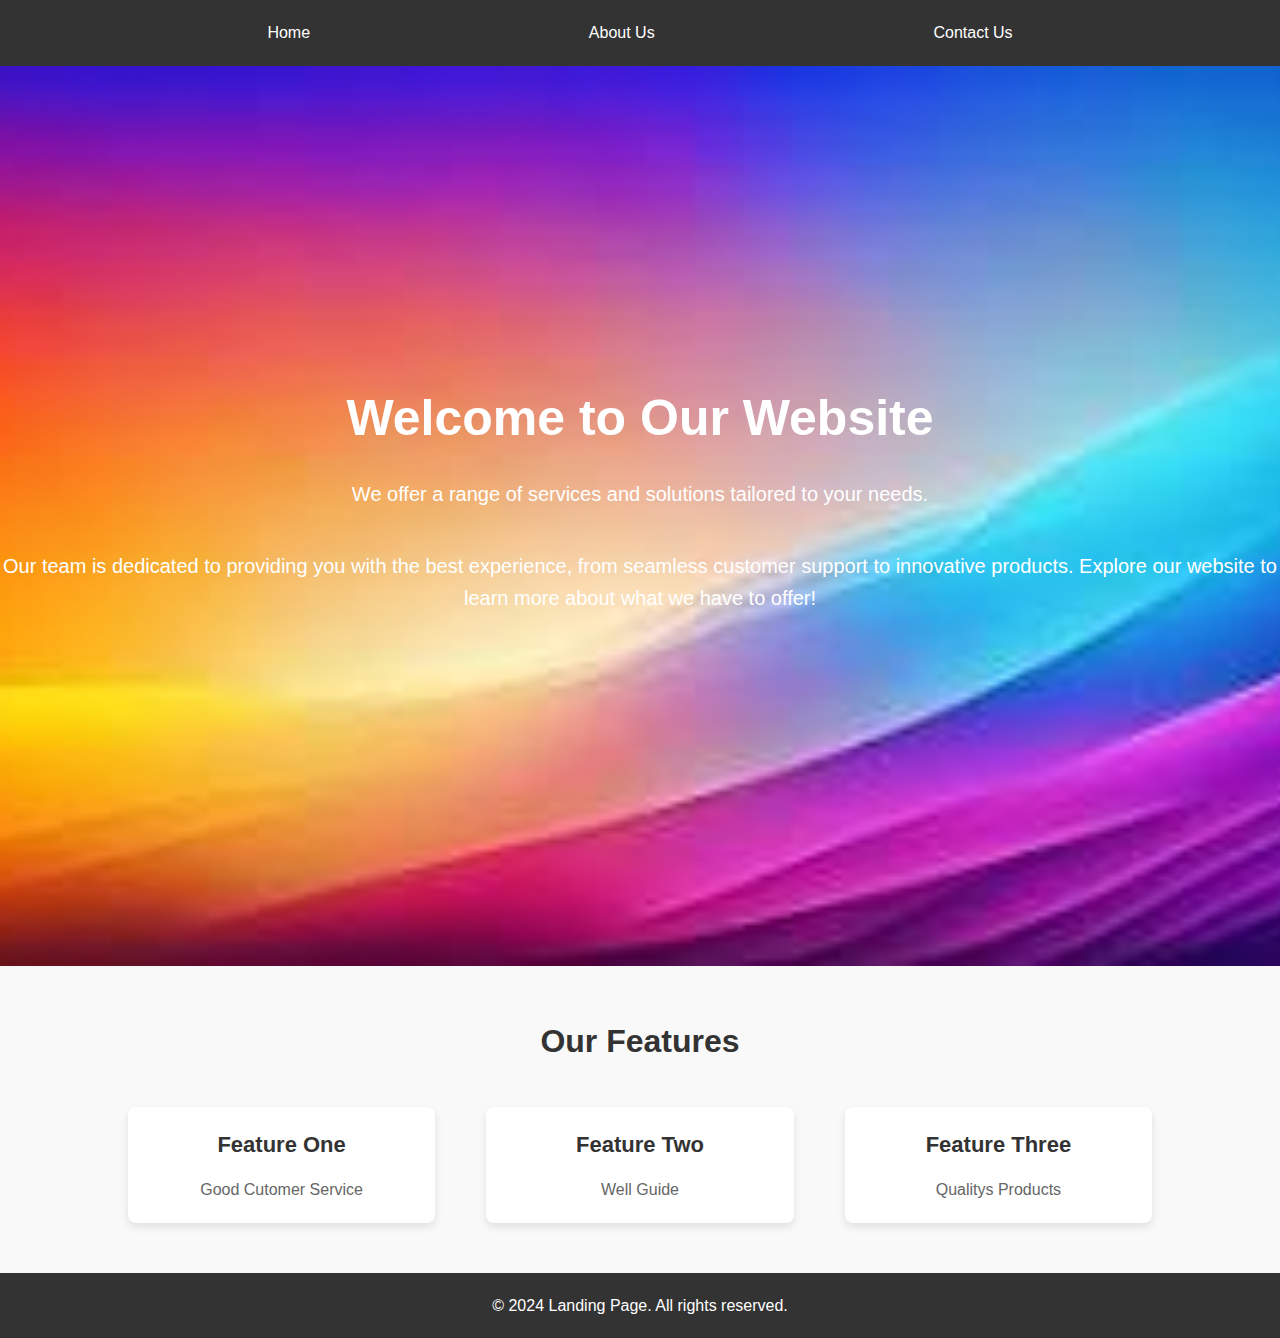
<file: Landing Page/index.html>
<!DOCTYPE html>
<html lang="en">
<head>
    <meta charset="UTF-8">
    <meta name="viewport" content="width=device-width, initial-scale=1.0">
    <title>Landing Page</title>
    <link rel="stylesheet" href="style.css">
</head>
<body>

    <!-- Header Section -->
    <header>
        <div class="container">
            <div class="logo"></div>
            <nav>
                <ul>
                    <li><a href="index.html">Home</a></li>
                    <li><a href="about.html">About Us</a></li>
                    <li><a href="contact.html">Contact Us</a></li>
                </ul>
            </nav>
        </div>
    </header>

    <!-- Hero Section -->
    <section class="hero" id="home">
        <div class="hero-content">
            <h1>Welcome to Our Website</h1>
            <p>We offer a range of services and solutions tailored to your needs.</p>
            <p>Our team is dedicated to providing you with the best experience, from seamless customer support to innovative products. Explore our website to learn more about what we have to offer!</p>
        </div>
    </section>

    <!-- Features Section -->
    <section class="features" id="features">
        <div class="container">
            <h2>Our Features</h2>
            <div class="feature-grid">
                <div class="feature-item">
                    <h3>Feature One</h3>
                    <p>Good Cutomer Service</p>
                </div>
                <div class="feature-item">
                    <h3>Feature Two</h3>
                    <p>Well Guide</p>
                </div>
                <div class="feature-item">
                    <h3>Feature Three</h3>
                    <p>Qualitys Products</p>
                </div>
            </div>
        </div>
    </section>

    <!-- Footer Section -->
    <footer>
        <div class="container">
            <p>© 2024 Landing Page. All rights reserved.</p>
        </div>
    </footer>

</body>
</html>
</file>
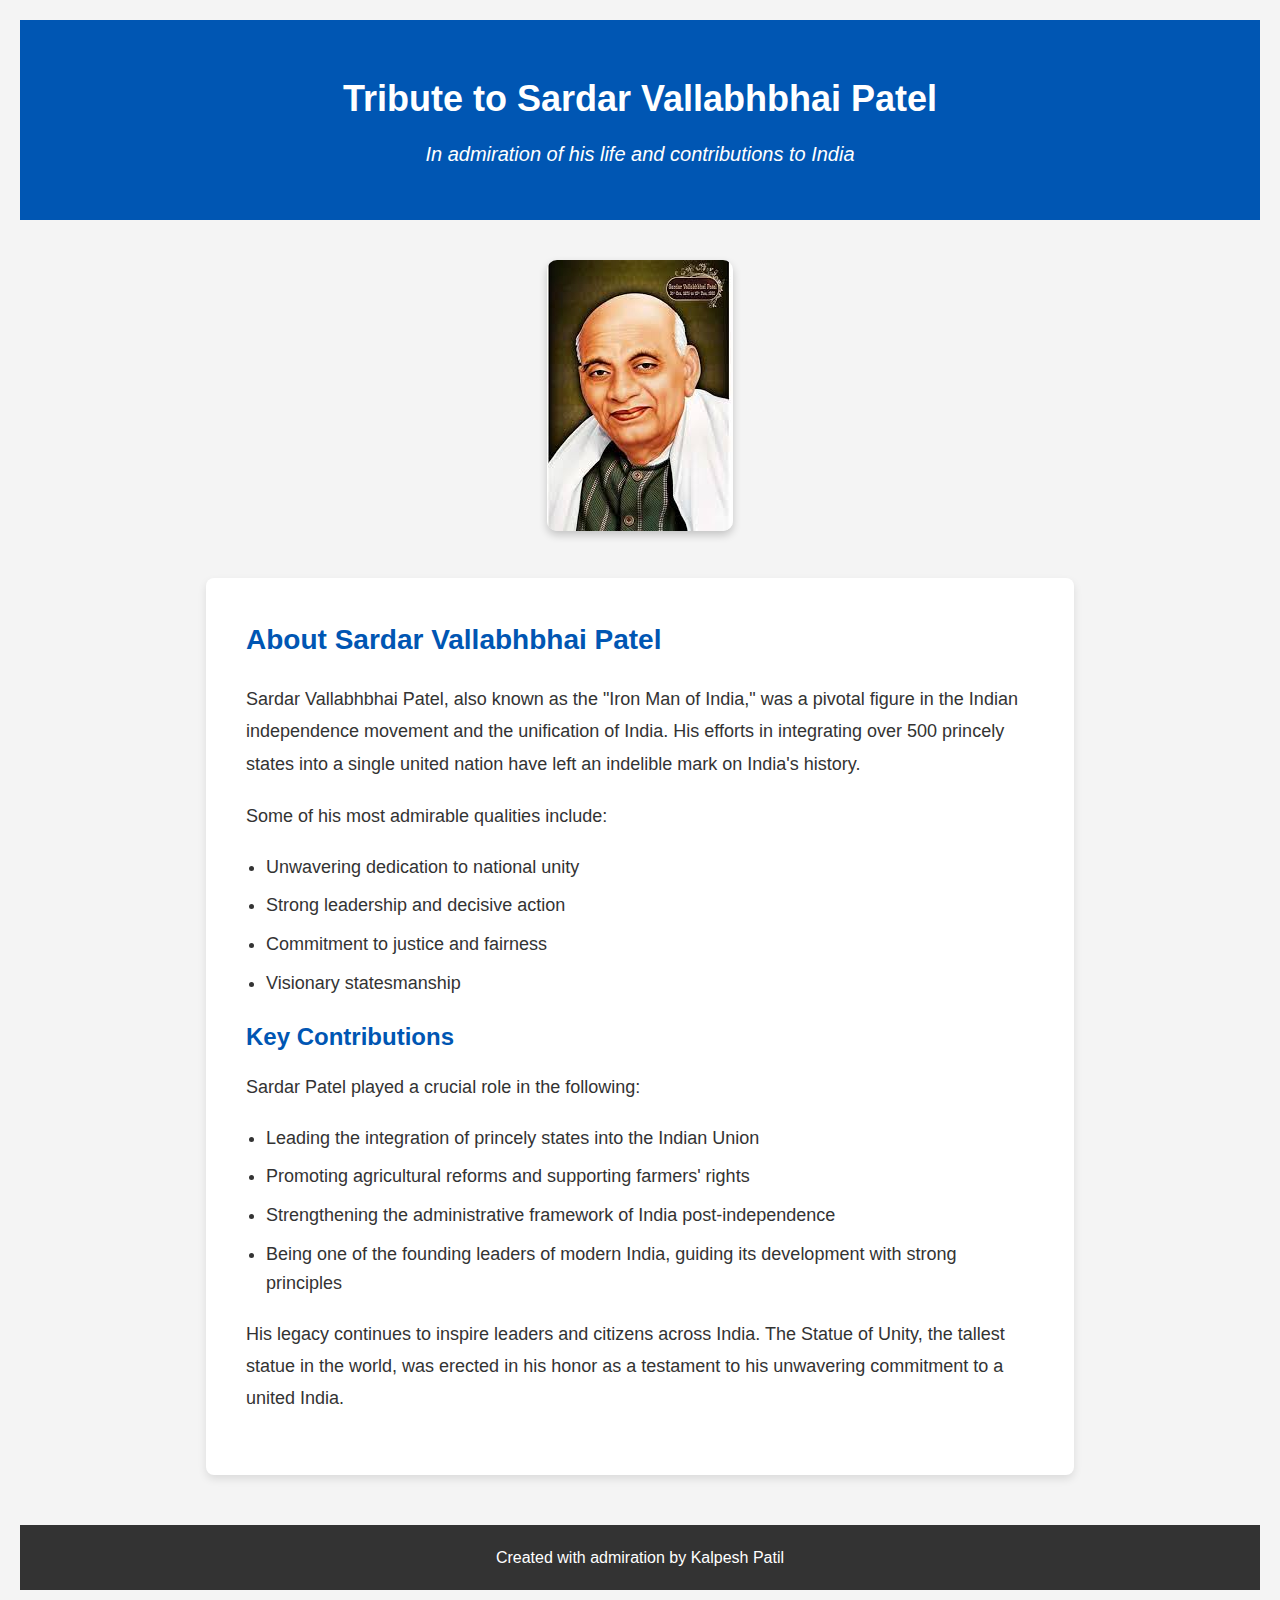
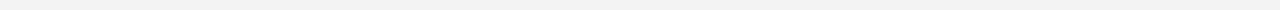
<file: Tribute Page/index.html>
<!DOCTYPE html>
<html lang="en">
<head>
    <meta charset="UTF-8">
    <meta name="viewport" content="width=device-width, initial-scale=1.0">
    <title>Tribute to Sardar Vallabhbhai Patel</title>
    <link rel="stylesheet" href="style.css">
</head>
<body>

    <!-- Header Section -->
    <header>
        <h1>Tribute to Sardar Vallabhbhai Patel</h1>
        <p>In admiration of his life and contributions to India</p>
    </header>

    <!-- Image Section -->
    <section class="image-section">
        <img src="sardarpatel.jpeg" alt="Sardar Vallabhbhai Patel" class="tribute-image">
    </section>

    <!-- Main Content Section -->
    <section class="content">
        <h2>About Sardar Vallabhbhai Patel</h2>
        <p>
            Sardar Vallabhbhai Patel, also known as the "Iron Man of India," was a pivotal figure in the Indian independence movement and the unification of India. His efforts in integrating over 500 princely states into a single united nation have left an indelible mark on India's history.
        </p>

        <p>
            Some of his most admirable qualities include:
        </p>
        <ul>
            <li>Unwavering dedication to national unity</li>
            <li>Strong leadership and decisive action</li>
            <li>Commitment to justice and fairness</li>
            <li>Visionary statesmanship</li>
        </ul>

        <h3>Key Contributions</h3>
        <p>
            Sardar Patel played a crucial role in the following:
        </p>
        <ul>
            <li>Leading the integration of princely states into the Indian Union</li>
            <li>Promoting agricultural reforms and supporting farmers' rights</li>
            <li>Strengthening the administrative framework of India post-independence</li>
            <li>Being one of the founding leaders of modern India, guiding its development with strong principles</li>
        </ul>

        <p>
            His legacy continues to inspire leaders and citizens across India. The Statue of Unity, the tallest statue in the world, was erected in his honor as a testament to his unwavering commitment to a united India.
        </p>
    </section>

    <!-- Footer Section -->
    <footer>
        <p>Created with admiration by Kalpesh Patil</p>
    </footer>

</body>
</html>
</file>
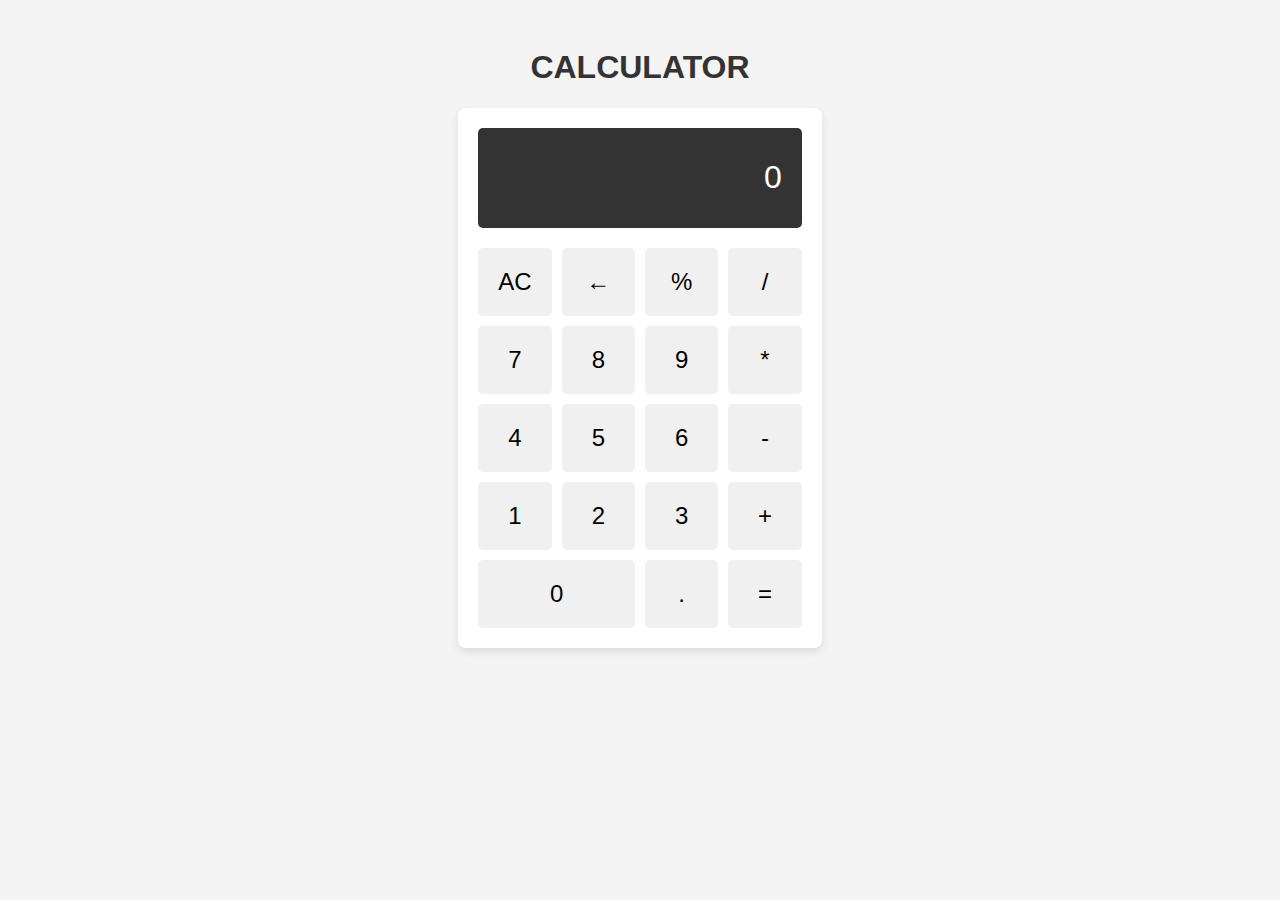
<file: Calculator/calculator.html>
<!DOCTYPE html>
<html lang="en">
<head>
    <meta charset="UTF-8">
    <meta name="viewport" content="width=device-width, initial-scale=1.0">
    <title>Calculator</title>
    <link rel="stylesheet" href="calculator.css">
</head>
<body>
    <h1>CALCULATOR</h1>
    <div class="calculator">
        <div id="display" class="display">0</div>
        <div class="buttons">
            <button class="btn" onclick="clearDisplay()">AC</button>
            <button class="btn" onclick="clearLastCharacter()">←</button>
            <button class="btn" onclick="appendToDisplay('%')">%</button>
            <button class="btn" onclick="appendToDisplay('/')">/</button>
            <button class="btn" onclick="appendToDisplay('7')">7</button>
            <button class="btn" onclick="appendToDisplay('8')">8</button>
            <button class="btn" onclick="appendToDisplay('9')">9</button>
            <button class="btn" onclick="appendToDisplay('*')">*</button>
            <button class="btn" onclick="appendToDisplay('4')">4</button>
            <button class="btn" onclick="appendToDisplay('5')">5</button>
            <button class="btn" onclick="appendToDisplay('6')">6</button>
            <button class="btn" onclick="appendToDisplay('-')">-</button>
            <button class="btn" onclick="appendToDisplay('1')">1</button>
            <button class="btn" onclick="appendToDisplay('2')">2</button>
            <button class="btn" onclick="appendToDisplay('3')">3</button>
            <button class="btn" onclick="appendToDisplay('+')">+</button>
            <button class="btn" onclick="appendToDisplay('0')" style="grid-column: span 2;">0</button>
            <button class="btn" onclick="appendToDisplay('.')">.</button>
            <button class="btn" onclick="calculateResult()">=</button>
        </div>
    </div>
    <script src="calculator.js"></script>
</body>
</html>
</file>
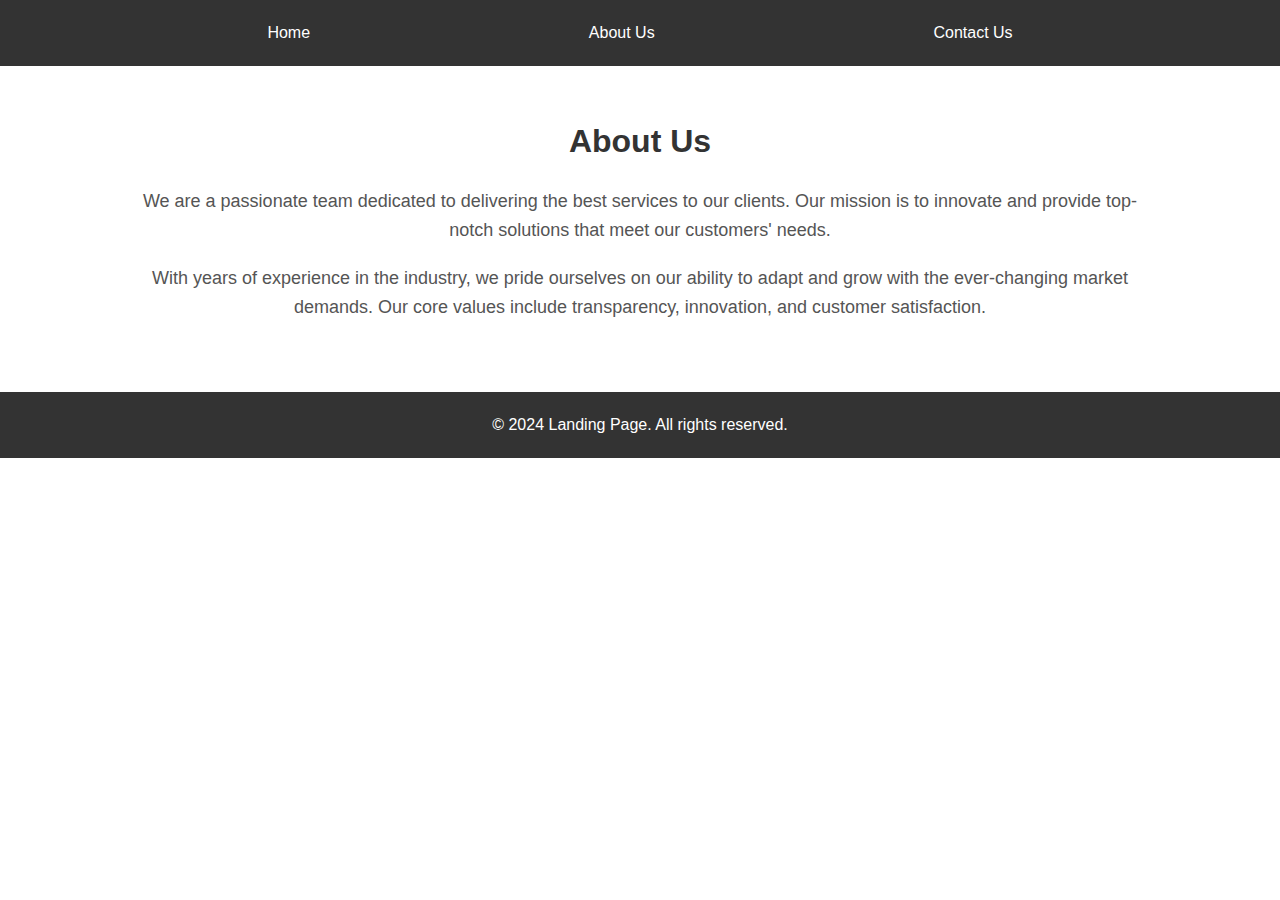
<file: Landing Page/about.html>
<!DOCTYPE html>
<html lang="en">
<head>
    <meta charset="UTF-8">
    <meta name="viewport" content="width=device-width, initial-scale=1.0">
    <title>About Us</title>
    <link rel="stylesheet" href="style.css">
</head>
<body>

    <!-- Header Section -->
    <header>
        <div class="container">
            <div class="logo"></div>
            <nav>
                <ul>
                    <li><a href="index.html">Home</a></li>
                    <li><a href="about.html">About Us</a></li>
                    <li><a href="contact.html">Contact Us</a></li>
                </ul>
            </nav>
        </div>
    </header>

    <!-- About Us Section -->
    <section class="about-us">
        <div class="container">
            <h2>About Us</h2>
            <p>
                We are a passionate team dedicated to delivering the best services to our clients. 
                Our mission is to innovate and provide top-notch solutions that meet our customers' needs.
            </p>
            <p>
                With years of experience in the industry, we pride ourselves on our ability to adapt and grow with the ever-changing market demands.
                Our core values include transparency, innovation, and customer satisfaction.
            </p>
        </div>
    </section>

    <!-- Footer Section -->
    <footer>
        <div class="container">
            <p>© 2024 Landing Page. All rights reserved.</p>
        </div>
    </footer>

</body>
</html>
</file>
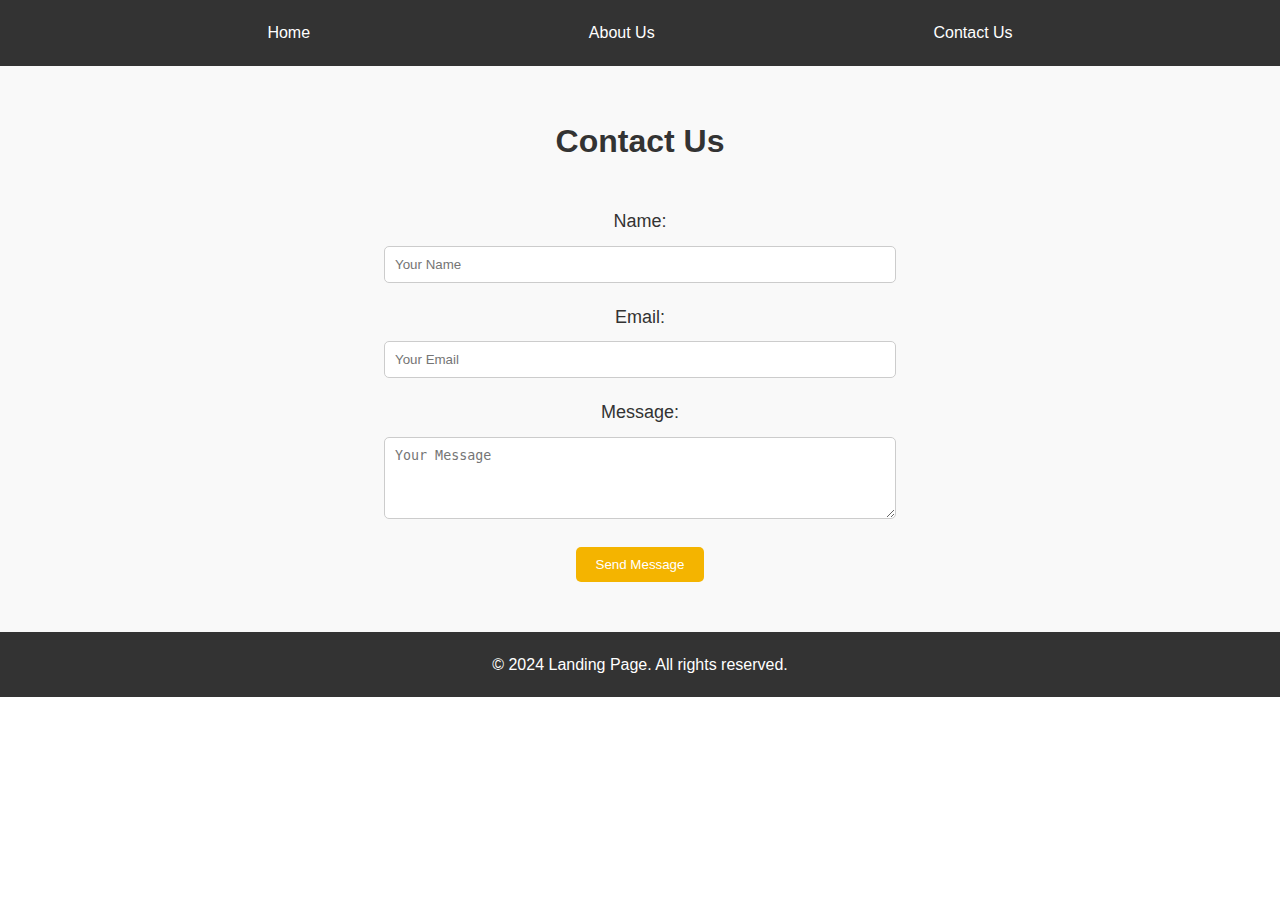
<file: Landing Page/contact.html>
<!DOCTYPE html>
<html lang="en">
<head>
    <meta charset="UTF-8">
    <meta name="viewport" content="width=device-width, initial-scale=1.0">
    <title>Contact Us</title>
    <link rel="stylesheet" href="style.css">
</head>
<body>

    <!-- Header Section -->
    <header>
        <div class="container">
            <div class="logo"></div>
            <nav>
                <ul>
                    <li><a href="index.html">Home</a></li>
                    <li><a href="about.html">About Us</a></li>
                    <li><a href="contact.html">Contact Us</a></li>
                </ul>
            </nav>
        </div>
    </header>

    <!-- Contact Us Section -->
    <section class="contact-us">
        <div class="container">
            <h2>Contact Us</h2>
            <form action="#" method="post">
                <label for="name">Name:</label>
                <input type="text" id="name" name="name" placeholder="Your Name" required>

                <label for="email">Email:</label>
                <input type="email" id="email" name="email" placeholder="Your Email" required>

                <label for="message">Message:</label>
                <textarea id="message" name="message" rows="4" placeholder="Your Message" required></textarea>

                <button type="submit">Send Message</button>
            </form>
        </div>
    </section>

    <!-- Footer Section -->
    <footer>
        <div class="container">
            <p>© 2024 Landing Page. All rights reserved.</p>
        </div>
    </footer>

</body>
</html>
</file>
<file: Landing Page/style.css>
/* General Styles */
* {
    margin: 0;
    padding: 0;
    box-sizing: border-box;
}

body {
    font-family: Arial, sans-serif;
    line-height: 1.6;
    color: #333;
}

.container {
    width: 80%;
    margin: 0 auto;
}

/* Header Styles */
header {
    background: #333;
    padding: 20px 0;
    color: white;
}

header .logo {
    font-size: 24px;
    font-weight: bold;
}

header nav ul {
    list-style: none;
    display: flex;
    justify-content: space-around;
}

header nav ul li a {
    color: white;
    text-decoration: none;
    font-size: 16px;
}

header nav ul li a:hover {
    color: #f4b400;
}

/* Hero Section (only for index.html) */
.hero {
    background-image: url('background.jpeg');
    background-size: cover;
    background-position: center;
    height: 100vh;
    display: flex;
    align-items: center;
    justify-content: center;
    color: white;
    text-align: center;
}

.hero h1 {
    font-size: 50px;
    margin-bottom: 20px;
}

.hero p {
    font-size: 20px;
    margin-bottom: 40px;
}

.cta-btn {
    background-color: #f4b400;
    color: white;
    padding: 15px 30px;
    text-decoration: none;
    font-size: 18px;
    border-radius: 5px;
}

.cta-btn:hover {
    background-color: #f0a500;
}

/* Features Section */
.features {
    padding: 50px 0;
    background-color: #f9f9f9;
}

.features h2 {
    text-align: center;
    margin-bottom: 40px;
    font-size: 32px;
}

.feature-grid {
    display: flex;
    justify-content: space-between;
}

.feature-item {
    width: 30%;
    padding: 20px;
    background: #fff;
    border-radius: 8px;
    box-shadow: 0 4px 8px rgba(0, 0, 0, 0.1);
    text-align: center;
}

.feature-item h3 {
    margin-bottom: 15px;
    font-size: 22px;
}

.feature-item p {
    font-size: 16px;
    color: #666;
}

/* About Us Section */
.about-us {
    padding: 50px 0;
    background-color: #fff;
    text-align: center;
}

.about-us h2 {
    font-size: 32px;
    margin-bottom: 20px;
}

.about-us p {
    font-size: 18px;
    margin-bottom: 20px;
    color: #555;
}

/* Contact Us Section */
.contact-us {
    padding: 50px 0;
    background-color: #f9f9f9;
    text-align: center;
}

.contact-us h2 {
    font-size: 32px;
    margin-bottom: 40px;
}

.contact-us form {
    width: 50%;
    margin: 0 auto;
}

.contact-us form label {
    display: block;
    margin-bottom: 10px;
    font-size: 18px;
}

.contact-us form input, 
.contact-us form textarea {
    width: 100%;
    padding: 10px;
    margin-bottom: 20px;
    border: 1px solid #ccc;
    border-radius: 5px;
}

.contact-us form button {
    padding: 10px 20px;
    background-color: #f4b400;
    color: white;
    border: none;
    border-radius: 5px;
    cursor: pointer;
}

.contact-us form button:hover {
    background-color: #f0a500;
}

/* Footer */
footer {
    background-color: #333;
    color: white;
    padding: 20px 0;
    text-align: center;
}
</file>
<file: Tribute Page/style.css>
/* General Styles */
* {
    margin: 0;
    padding: 0;
    box-sizing: border-box;
}

body {
    font-family: Arial, sans-serif;
    background-color: #f4f4f4;
    color: #333;
    line-height: 1.6;
    padding: 20px;
}

header {
    text-align: center;
    padding: 50px 0;
    background-color: #0056b3; /* Deep blue background for the header */
    color: white;
}

header h1 {
    font-size: 36px;
    margin-bottom: 10px;
}

header p {
    font-size: 20px;
    margin-top: 5px;
    font-style: italic;
}

/* Image Section */
.image-section {
    text-align: center;
    margin: 40px 0;
}

.tribute-image {
    max-width: 300px;
    border-radius: 10px;
    box-shadow: 0 4px 8px rgba(0, 0, 0, 0.2);
}

/* Content Section */
.content {
    background-color: white;
    padding: 40px;
    border-radius: 8px;
    box-shadow: 0 4px 8px rgba(0, 0, 0, 0.1);
    margin: 0 auto;
    width: 70%;
}

.content h2 {
    font-size: 28px;
    color: #0056b3;
    margin-bottom: 20px;
}

.content p {
    font-size: 18px;
    margin-bottom: 20px;
    line-height: 1.8;
}

.content ul {
    margin-bottom: 20px;
    padding-left: 20px;
}

.content ul li {
    font-size: 18px;
    margin-bottom: 10px;
    list-style-type: disc;
}

.content h3 {
    font-size: 24px;
    color: #0056b3;
    margin-bottom: 15px;
}

/* Footer */
footer {
    text-align: center;
    background-color: #333;
    color: white;
    padding: 20px 0;
    margin-top: 50px;
    font-size: 16px;
}
</file>
<file: Calculator/calculator.css>
body {
    font-family: Arial, sans-serif;
    background-color: #f4f4f4;
    text-align: center;
    padding: 20px;
}

h1 {
    color: #333;
}

.calculator {
    display: inline-block;
    background-color: #fff;
    padding: 20px;
    border-radius: 8px;
    box-shadow: 0 4px 8px rgba(0, 0, 0, 0.1);
}

.display {
    background-color: #333;
    color: #fff;
    font-size: 2em;
    padding: 20px;
    text-align: right;
    border-radius: 5px;
    margin-bottom: 20px;
    height: 60px;
    display: flex;
    align-items: center;
    justify-content: flex-end;
    overflow: hidden;
}

.buttons {
    display: grid;
    grid-template-columns: repeat(4, 1fr);
    grid-gap: 10px;
}

.btn {
    background-color: #f0f0f0;
    border: none;
    padding: 20px;
    font-size: 1.5em;
    border-radius: 5px;
    cursor: pointer;
    transition: background-color 0.3s;
}

.btn:hover {
    background-color: #ddd;
}

#equals {
    background-color: #0056b3;
    color: white;
}

#clear {
    background-color: #ff4d4d;
    color: white;
}

#clear:hover,
#equals:hover {
    background-color: #333;
}

button[style*="grid-column"] {
    grid-column: span 2;
}
</file>
